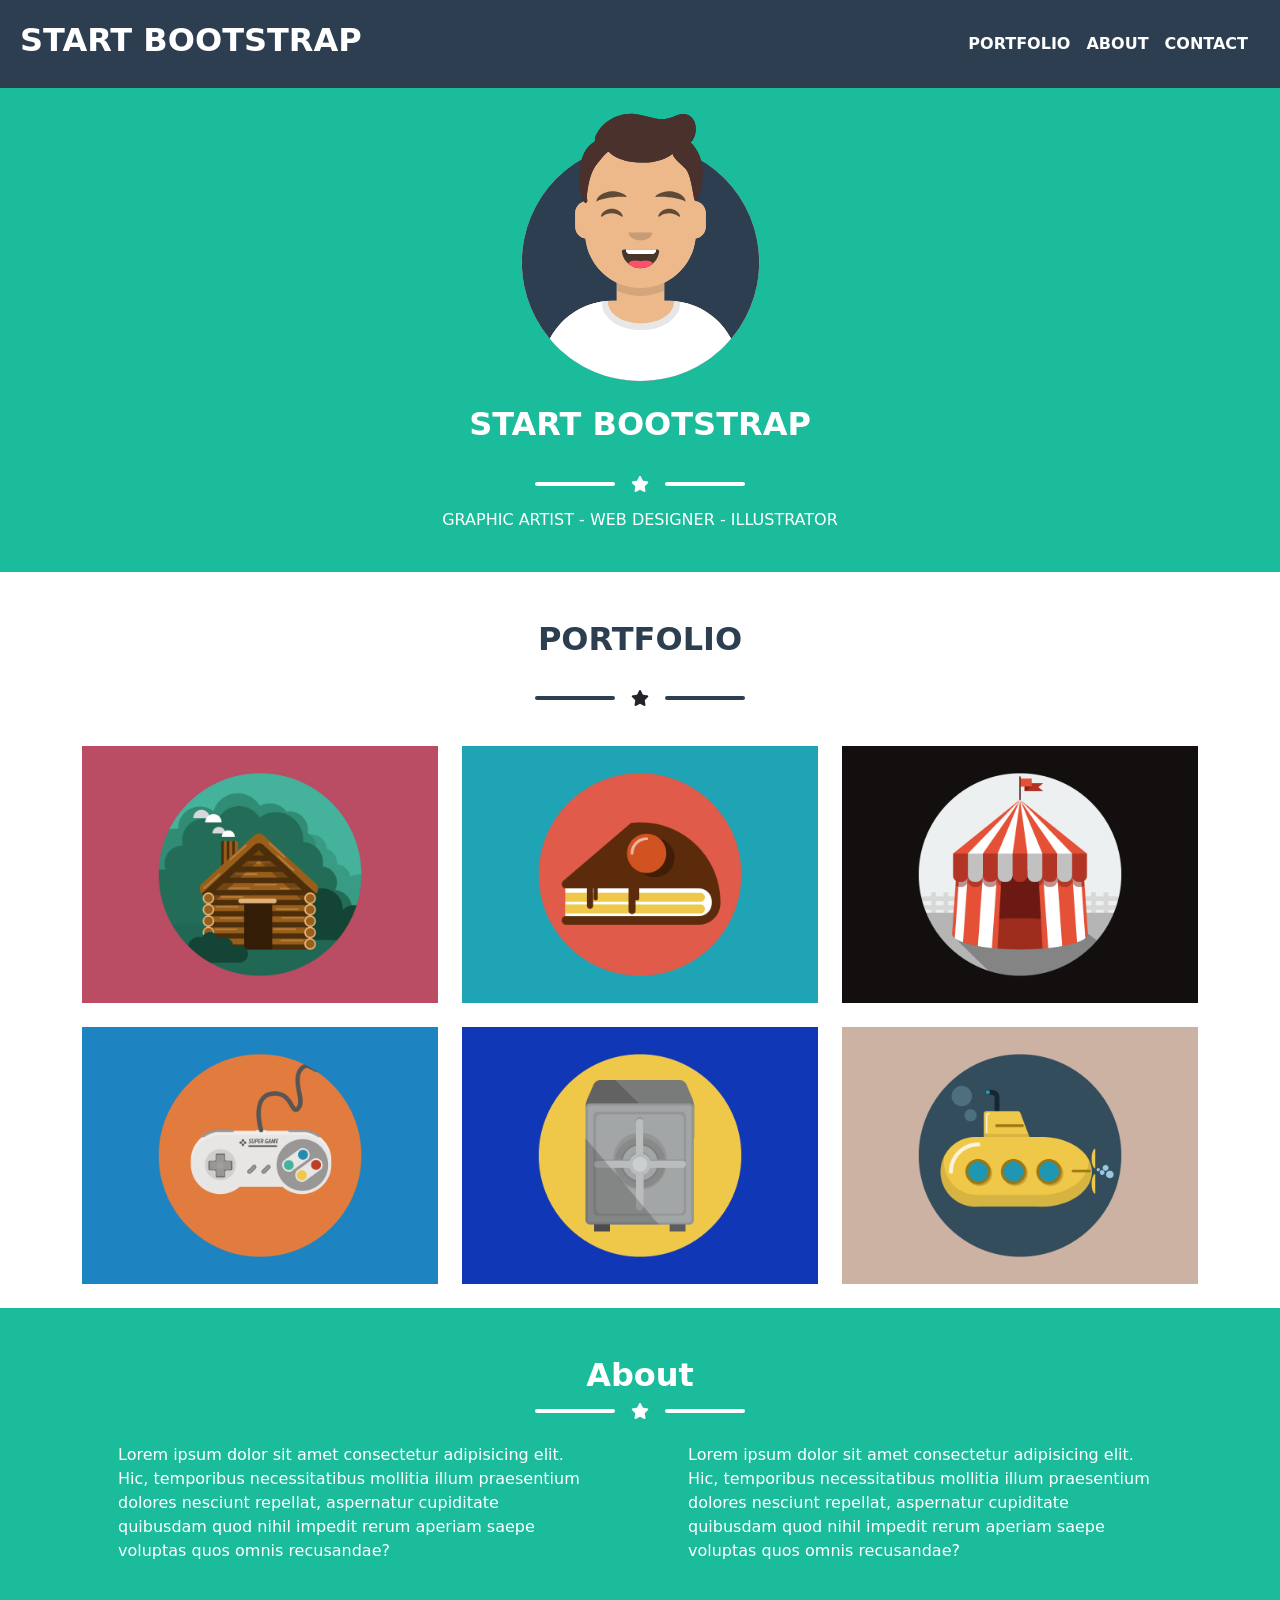
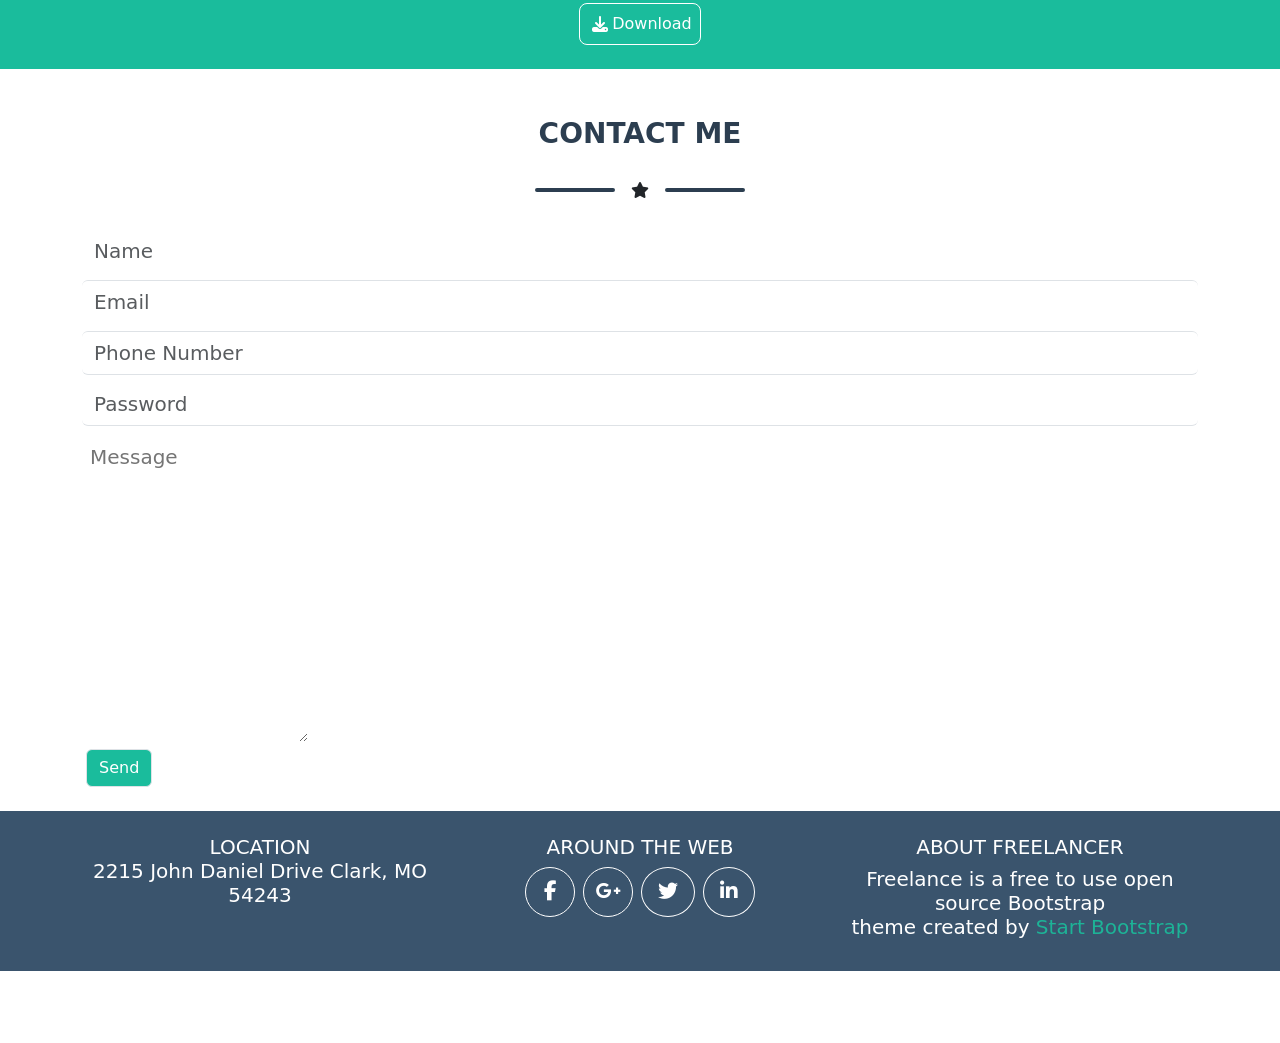
<file: index.html>
<!DOCTYPE html>
<html lang="en">
<head>
   <!-- Metadati -->

    <meta charset="UTF-8">
    <meta http-equiv="X-UA-Compatible" content="IE=edge">
    <meta name="viewport" content="width=device-width, initial-scale=1">
    <link rel="stylesheet" href="https://cdnjs.cloudflare.com/ajax/libs/font-awesome/6.2.0/css/all.min.css" integrity="sha512-xh6O/CkQoPOWDdYTDqeRdPCVd1SpvCA9XXcUnZS2FmJNp1coAFzvtCN9BmamE+4aHK8yyUHUSCcJHgXloTyT2A==" crossorigin="anonymous" referrerpolicy="no-referrer" />
    <link href="https://cdn.jsdelivr.net/npm/bootstrap@5.2.2/dist/css/bootstrap.min.css" rel="stylesheet" integrity="sha384-Zenh87qX5JnK2Jl0vWa8Ck2rdkQ2Bzep5IDxbcnCeuOxjzrPF/et3URy9Bv1WTRi" crossorigin="anonymous">
    <link rel="stylesheet" href="css/style.css">
    <title>Bootsrap Freelancer</title>

</head>
<body>

    <!-- Container Fluid -->

    <div class="container-fluid p-0">
        <header>
            <nav class="navbar py-3 navbar-expand-lg">
                <div class="container-fluid  d-flex">
                  <a class="navbar-brand text-white mx-2 "  href="#"><h2 class="fw-bold">
                    START BOOTSTRAP
                  </h2></a>
                  <button class="border border-white navbar-toggler text-white mx-2" type="button" data-bs-toggle="collapse" data-bs-target="#navbarSupportedContent" aria-controls="navbarSupportedContent" aria-expanded="false" aria-label="Toggle navigation">
                    <i class="fa-solid fa-bars text-white"></i>
                  </button>
                </div>
                <div class="collapse navbar-collapse" id="navbarSupportedContent">
                    <ul class="navbar-nav me-auto mb-2 mb-lg-0  mx-lg-4">
                      <li class="nav-item">
                        <a class="nav-link active text-white fw-bold text-center" aria-current="page" href="#">PORTFOLIO</a>
                      </li>
                      <li class="nav-item">
                        <a class="nav-link active text-white fw-bold text-center" aria-current="page" href="#">ABOUT</a>
                      </li>
                      <li class="nav-item">
                        <a class="nav-link active text-white fw-bold text-center" aria-current="page" href="#">CONTACT </a>
                      </li>
                     </ul>
                    
                  </div>
              </nav>
            
            <!--Jumbotron  -->

            <div class="hero py-3 " id="start_bs">
                <div class="container">
                    <div class="row justify-content-center mb-4">
                        <div class="col-6 col-md-5 col-lg-3">
                            <div class="logo_container">
                               <img src="img/avatar.svg" alt="Avatar">
                            </div>
                        </div>
                    </div>
                    <div class="row justify-content-center mb-4">
                        <div class="col-sm-8 col-lg-7">
                            <h2 class="fw-bold text-white text-center">
                                START BOOTSTRAP
                              </h2>
                        </div>
                    </div>
                    <div class="row justify-content-center mb-4">
                        <div class="col-sm-12 col-lg-5 ">
                            <div class=" d-flex justify-content-center align-items-center gap-3 mb-3">
                                <div class="line"></div>
                                <i class="fa-solid fa-star text-white"></i>
                                <div class="line"></div>
                            </div>
                            <div class="col-sm-12 col-md-12 col-lg-12 text-white text-center">
                                GRAPHIC ARTIST - WEB DESIGNER - ILLUSTRATOR
                            </div>
                        </div>
                     </div>
                  </div>
                </div>
            </div>
        </header>

        <!-- Parte Principale -->

        <main>
          <section>
            <div class="container">
                <div class="row justify-content-center mt-5">
                    <div class="col-4">
                        <h2 class="fw-bold  text-center port_folio">
                            PORTFOLIO
                          </h2>
                    </div>
                </div>
                <div class="row justify-content-center mt-4">
                    <div class="col-6">
                        <div class=" d-flex justify-content-center align-items-center gap-3 mb-3">
                            <div class="line line_portfolio"></div>
                            <i class="fa-solid fa-star "></i>
                            <div class="line line_portfolio"></div>
                        </div>
                    </div>
                </div>
                <div class="justify-content-center mt-4 row row-cols-1 row-cols-md-2 row-cols-lg-3">
                    <div class="col mb-4  ">
                        <img class="img-fluid  " src="img/cabin.png" alt="">
                        
                    </div>
                    <div class="col mb-4  ">
                        <img class="img-fluid  " src="img/cake.png" alt="">
                        
                    </div>
                    <div class="col mb-4  ">
                        <img class="img-fluid  " src="img/circus.png" alt="">
                        
                    </div>
                    <div class="col mb-4  ">
                        <img class="img-fluid  " src="img/game.png" alt="">
                        
                    </div>
                    <div class="col mb-4  ">
                        <img class="img-fluid  " src="img/safe.png" alt="">
                        
                    </div>
                    <div class="col mb-4  ">
                        <img class="img-fluid " src="img/submarine.png" alt="">
                        
                    </div>
                </div>
            </div>
          </section>
    
            <!-- Parte About -->
          <section>
            
            <div class="about_container">
                <div class="container">
                    <div class="row justify-content-center mt-5">
                        <div class="col-sm-4 text-center">
                            <h2 class="text-white fw-bold">
                                About
                            </h2>
                        </div>
                    </div>   
                    <div class=" d-flex justify-content-center align-items-center gap-3 mb-3">
                        <div class="line"></div>
                        <i class="fa-solid fa-star text-white"></i>
                        <div class="line"></div>
                    </div> 
                    <div class="row justify-content-center mt-4">
                        <div class="col-sm-11 col-md-6 text-white px-5">
                           <p> Lorem ipsum dolor sit amet consectetur adipisicing elit. Hic, temporibus necessitatibus mollitia illum praesentium dolores nesciunt repellat, aspernatur cupiditate quibusdam quod nihil impedit rerum aperiam saepe voluptas quos omnis recusandae?
                           </p>
                        </div>
                        <div class="col-sm-11 col-md-6 text-white px-5">
                            <p> Lorem ipsum dolor sit amet consectetur adipisicing elit. Hic, temporibus necessitatibus mollitia illum praesentium dolores nesciunt repellat, aspernatur cupiditate quibusdam quod nihil impedit rerum aperiam saepe voluptas quos omnis recusandae?
                            </p>
                         </div>
                    </div>
                     <div class="row justify-content-center my-4">
                        <div class=" col-5 col-md-3 col-lg-2 d-flex justify-content-center ">
                           <button class=" mx-4 border border-white  rounded-3 p-2 align-items-center  d-flex text-white bg-transparent">
                            <i class=" px-1 fa-solid fa-download"></i>  Download
                           </button>
                        </div>
                    </div>                 
                </div>
            </div>
          </section>
    
            <!-- Parte Contatti -->

          <section>
            <div class="container">
                <div class="row justify-content-center mt-5">
                    <div>
                        <h3 class="port_folio text-center fw-bold">
                            CONTACT ME
                        </h3>
                    </div>
                    
                </div>   
                <div class="row justify-content-center mt-4">
                    <div class="col-4">
                        <div class="block"> </div>
                    </div>
                </div>  
                <div class=" d-flex justify-content-center align-items-center gap-3 mb-3">
                    <div class="line line_portfolio"></div>
                    <i class="fa-solid fa-star "></i>
                    <div class="line line_portfolio"></div>
                </div> 
                <div class="row justify-content-center my-4">
                    <div class="col-12 col-lg-12">
                        <form>
                            <div class="mb-3">
                                <input type="text" placeholder="Name" class="fs-5 form-control my-2 border-0" >
                              <input type="email" placeholder="Email" class=" fs-5 form-control border border-bottom-0 border-end-0 border-start-0" id="exampleInputEmail1" aria-describedby="emailHelp">
                              <input type="text" placeholder="Phone Number" class="fs-5 form-control my-2 border  border-end-0 border-start-0" >
                              <input type="password" placeholder="Password" class="fs-5 form-control border  border-end-0 border-start-0 border-top-0" id="exampleInputPassword1">
                            </div>
                           <textarea name="Message"  placeholder="Message" id="" cols="20" rows="10" class=" mx-2 fs-5 border-0"></textarea>
                            <div >
                                <button type="submit" id="se_nd" class=" border btn btn-primary mx-1">Send</button>
                            </div>
                            
                          </form>
                    </div>
                </div>   
               
            </div>
        </main>
    </div>
          </section>

    <!-- Footer -->

    <footer>
        <div class="foot_container">
            <div class="container">
                <div class="row row-cols-1 row-cols-md-3  py-3 justify-content-center">
                    <div class="col  py-2 ">
                        <h5 class="text-white text-center">
                            LOCATION <br>
                            2215 John Daniel Drive Clark, MO 54243
                        </h5>
                    </div>
                    
                    <div class="col  py-2">
                        
                        <h5 class="text-white text-center">
                           AROUND THE WEB
                        </h5>
                        <div class="icone_container d-flex justify-content-center">
                            <div class="  icone border border-white mx-1 rounded-circle text-center text-white px-3  py-2 fs-5"><i class="fa-brands fa-facebook-f"></i></div>
                            <div class=" icone border border-white mx-1 rounded-circle text-center text-white px-2 py-2 fs-5"><i class="fa-brands fa-google-plus-g"></i></div>
                            <div class="icone  border border-white mx-1 rounded-circle text-center text-white px-3 py-2 fs-5"><i class="fa-brands fa-twitter"></i></div>
                            <div class="icone  border border-white mx-1 rounded-circle text-center text-white px-3 py-2 fs-5"><i class="fa-brands fa-linkedin-in"></i></div>
                        </div>
                    </div>
                    <div class="col py-2">
                        <h5 class="text-white text-center">
                            ABOUT FREELANCER
                         </h5>
                         <h5 class="text-white text-center">
                           Freelance is a free to use open source Bootstrap <br>
                           theme created by <a href="#start_bs" class="text-decoration-none "  id="star_t">
                            Start  Bootstrap
                           </a>
                         </h5>
                    </div>
                </div>              
            </div>
        </div>

        <div class="copy">
            <div class="container">
                <div class="row justify-content-center py-4">
                    <div class="col-6 text-white text-center">
                        POWERED BY YARI
                         </div>
                    </div>
            </div>
        </div>
    </footer>

    <!-- js Bootsrap -->

    <script src="https://cdn.jsdelivr.net/npm/@popperjs/core@2.11.6/dist/umd/popper.min.js" integrity="sha384-oBqDVmMz9ATKxIep9tiCxS/Z9fNfEXiDAYTujMAeBAsjFuCZSmKbSSUnQlmh/jp3" crossorigin="anonymous"></script>
    <script src="https://cdn.jsdelivr.net/npm/bootstrap@5.2.2/dist/js/bootstrap.min.js" integrity="sha384-IDwe1+LCz02ROU9k972gdyvl+AESN10+x7tBKgc9I5HFtuNz0wWnPclzo6p9vxnk" crossorigin="anonymous"></script>
    </body>
</html>
</file>
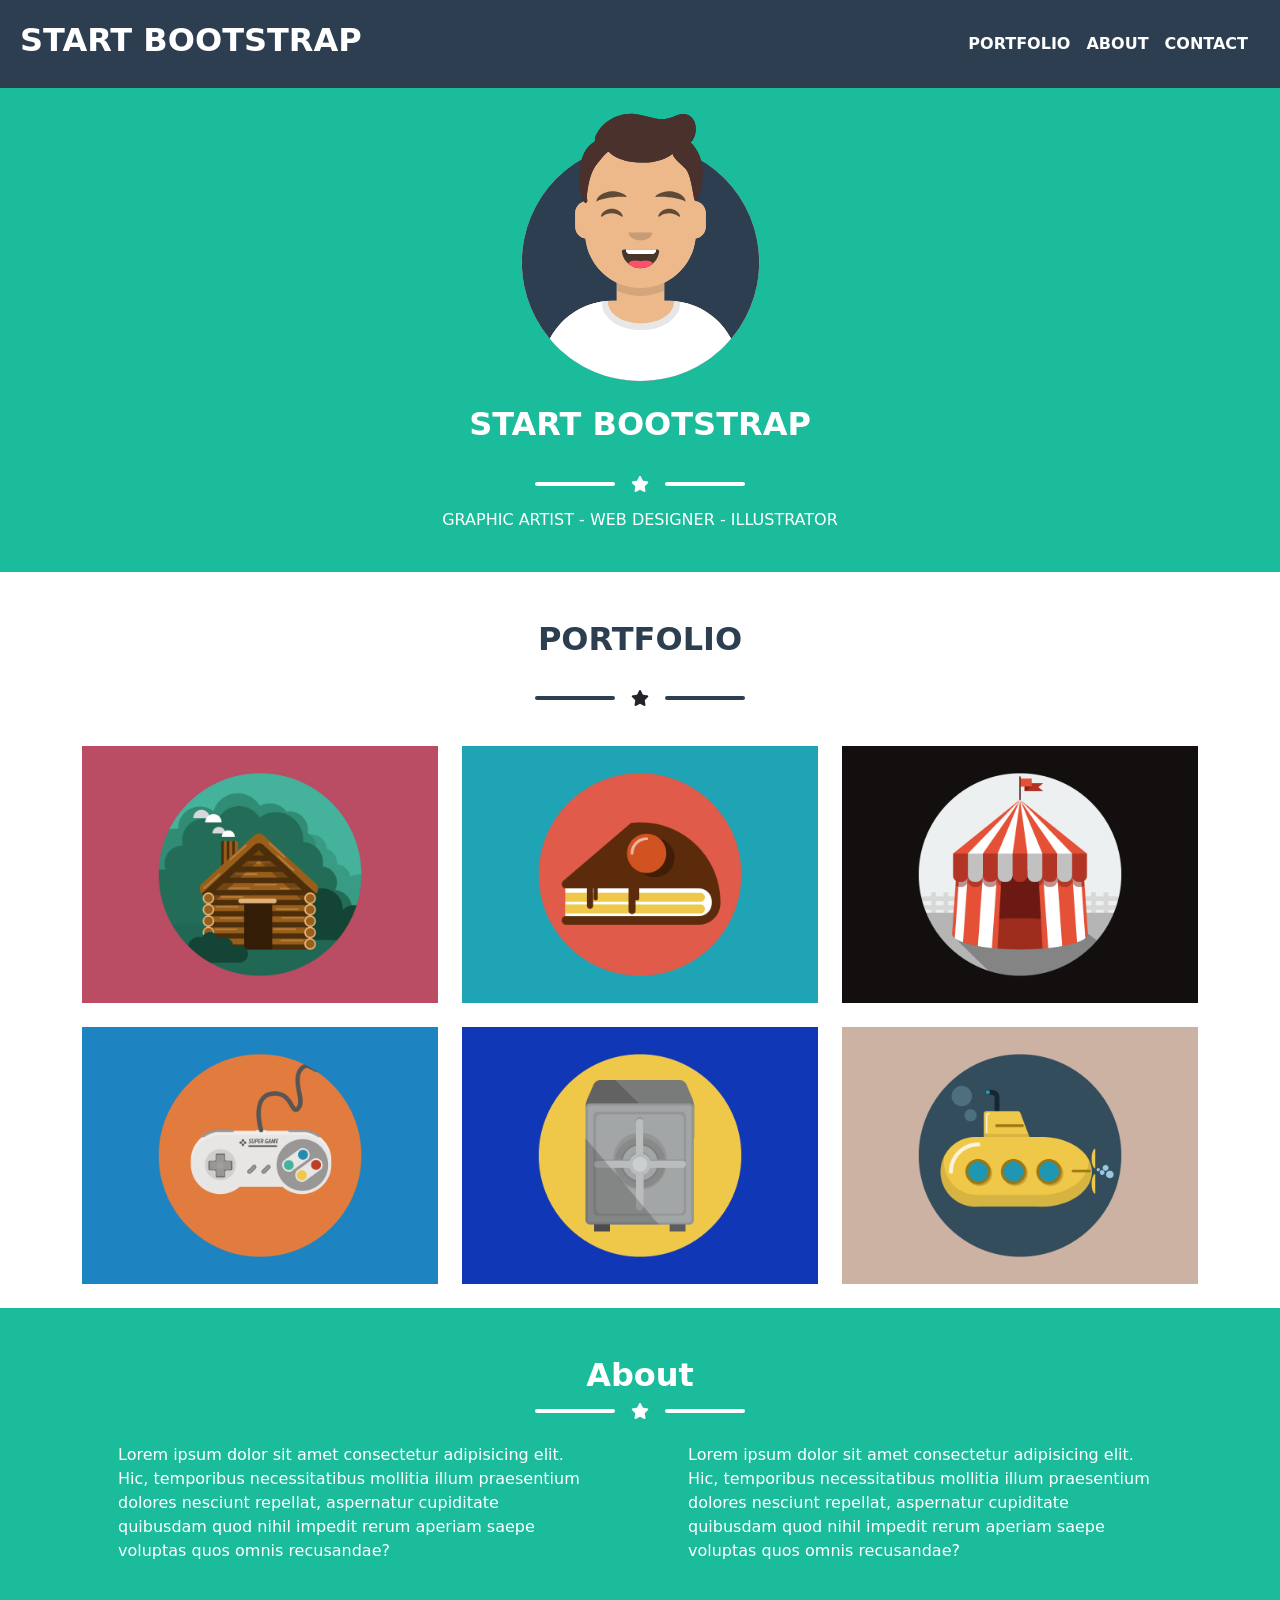
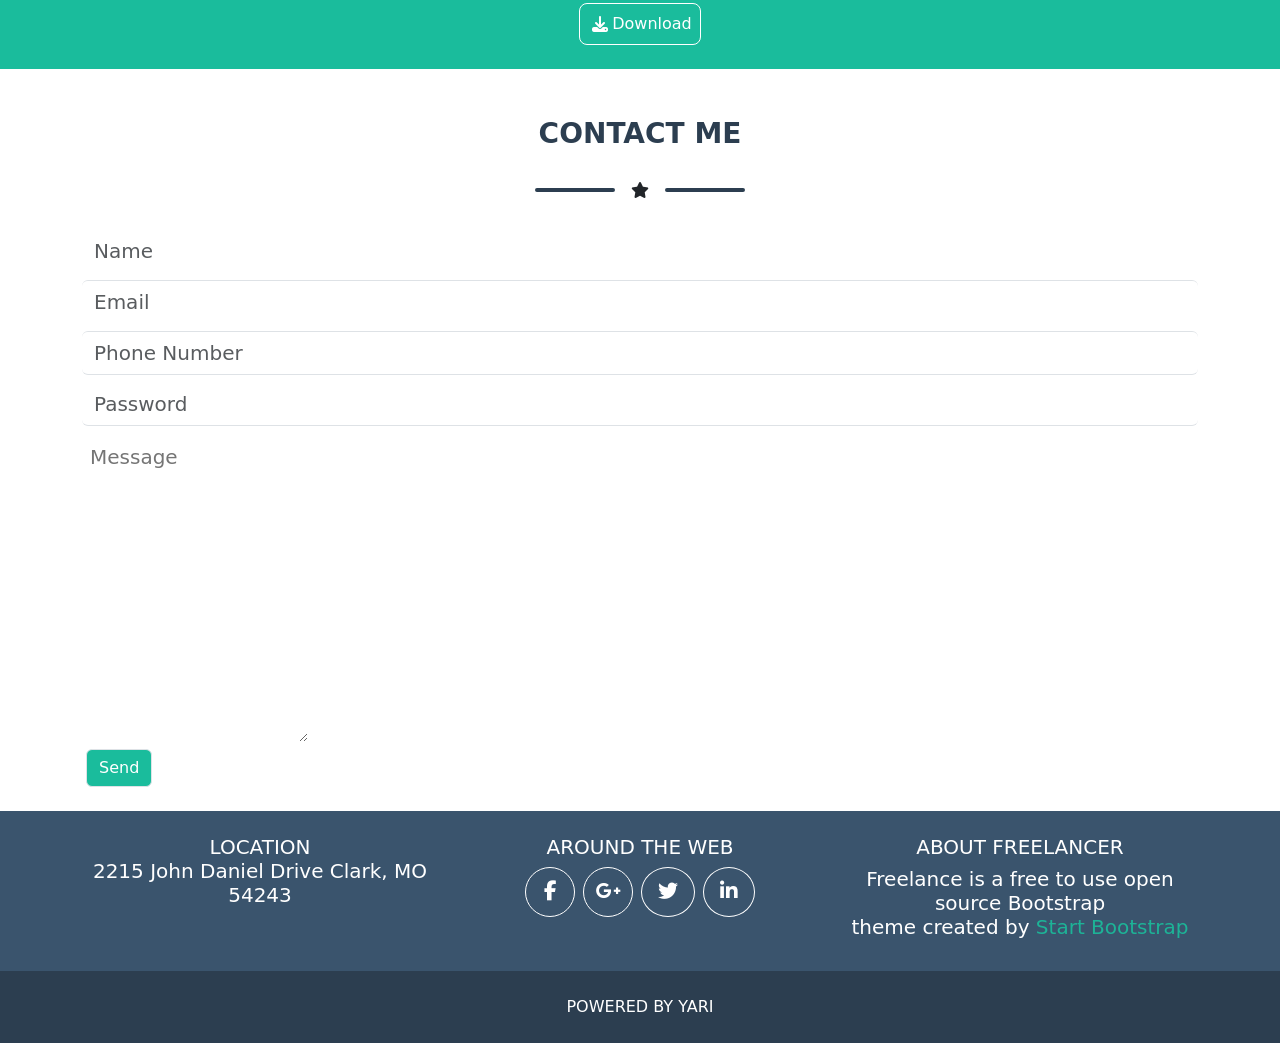
<file: Bonus/index.html>
<!DOCTYPE html>
<html lang="en">
<head>
   <!-- Metadati -->

    <meta charset="UTF-8">
    <meta http-equiv="X-UA-Compatible" content="IE=edge">
    <meta name="viewport" content="width=device-width, initial-scale=1">
    <link rel="stylesheet" href="https://cdnjs.cloudflare.com/ajax/libs/font-awesome/6.2.0/css/all.min.css" integrity="sha512-xh6O/CkQoPOWDdYTDqeRdPCVd1SpvCA9XXcUnZS2FmJNp1coAFzvtCN9BmamE+4aHK8yyUHUSCcJHgXloTyT2A==" crossorigin="anonymous" referrerpolicy="no-referrer" />
    <link href="https://cdn.jsdelivr.net/npm/bootstrap@5.2.2/dist/css/bootstrap.min.css" rel="stylesheet" integrity="sha384-Zenh87qX5JnK2Jl0vWa8Ck2rdkQ2Bzep5IDxbcnCeuOxjzrPF/et3URy9Bv1WTRi" crossorigin="anonymous">
    <link rel="stylesheet" href="css/style.css">
    <title>Bootsrap Freelancer</title>

</head>
<body>

    <!-- Container Fluid -->

    <div class="container-fluid p-0">
        <header>
            <nav class="navbar py-3 navbar-expand-lg">
                <div class="container-fluid  d-flex">
                  <a class="navbar-brand text-white mx-2 "  href="#"><h2 class="fw-bold">
                    START BOOTSTRAP
                  </h2></a>
                  <button class="border border-white navbar-toggler text-white mx-2" type="button" data-bs-toggle="collapse" data-bs-target="#navbarSupportedContent" aria-controls="navbarSupportedContent" aria-expanded="false" aria-label="Toggle navigation">
                    <i class="fa-solid fa-bars text-white"></i>
                  </button>
                </div>
                <div class="collapse navbar-collapse" id="navbarSupportedContent">
                    <ul class="navbar-nav me-auto mb-2 mb-lg-0  mx-lg-4">
                      <li class="nav-item">
                        <a class="nav-link active text-white fw-bold text-center" aria-current="page" href="#">PORTFOLIO</a>
                      </li>
                      <li class="nav-item">
                        <a class="nav-link active text-white fw-bold text-center" aria-current="page" href="#">ABOUT</a>
                      </li>
                      <li class="nav-item">
                        <a class="nav-link active text-white fw-bold text-center" aria-current="page" href="#">CONTACT </a>
                      </li>
                     </ul>
                    
                  </div>
              </nav>
            
            <!--Jumbotron  -->

            <div class="hero py-3 " id="start_bs">
                <div class="container">
                    <div class="row justify-content-center mb-4">
                        <div class="col-6 col-md-5 col-lg-3">
                            <div class="logo_container">
                               <img src="img/avatar.svg" alt="Avatar">
                            </div>
                        </div>
                    </div>
                    <div class="row justify-content-center mb-4">
                        <div class="col-sm-8 col-lg-7">
                            <h2 class="fw-bold text-white text-center">
                                START BOOTSTRAP
                              </h2>
                        </div>
                    </div>
                    <div class="row justify-content-center mb-4">
                        <div class="col-sm-12 col-lg-5 ">
                            <div class=" d-flex justify-content-center align-items-center gap-3 mb-3">
                                <div class="line"></div>
                                <i class="fa-solid fa-star text-white"></i>
                                <div class="line"></div>
                            </div>
                            <div class="col-sm-12 col-md-12 col-lg-12 text-white text-center">
                                GRAPHIC ARTIST - WEB DESIGNER - ILLUSTRATOR
                            </div>
                        </div>
                     </div>
                  </div>
                </div>
            </div>
        </header>

        <!-- Parte Principale -->

        <main>
          <section>
            <div class="container">
                <div class="row justify-content-center mt-5">
                    <div class="col-4">
                        <h2 class="fw-bold  text-center port_folio">
                            PORTFOLIO
                          </h2>
                    </div>
                </div>
                <div class="row justify-content-center mt-4">
                    <div class="col-6">
                        <div class=" d-flex justify-content-center align-items-center gap-3 mb-3">
                            <div class="line line_portfolio"></div>
                            <i class="fa-solid fa-star "></i>
                            <div class="line line_portfolio"></div>
                        </div>
                    </div>
                </div>
                <div class="justify-content-center mt-4 row row-cols-1 row-cols-md-2 row-cols-lg-3">
                    <div class="col mb-4 position-relative ">
                        <img class="img-fluid d-flex justify-content-center align-items-center" src="img/cabin.png" alt="">
                        <h4 class=" text-black position-absolute top-50 start-50 translate-middle ">
                            CONTACT US
                        </h4>
                    </div>
                    <div class="col mb-4 position-relative ">
                        <img class="img-fluid d-flex justify-content-center align-items-center" src="img/cake.png" alt="">
                        <h4 class=" text-black position-absolute top-50 start-50 translate-middle ">
                            CONTACT US
                        </h4>
                    </div>
                    <div class="col mb-4 position-relative ">
                        <img class="img-fluid d-flex justify-content-center align-items-center" src="img/circus.png" alt="">
                        <h4 class=" text-black position-absolute top-50 start-50 translate-middle ">
                            CONTACT US
                        </h4>
                    </div>
                    <div class="col mb-4 position-relative ">
                        <img class="img-fluid d-flex justify-content-center align-items-center" src="img/game.png" alt="">
                        <h4 class=" text-black position-absolute top-50 start-50 translate-middle ">
                            CONTACT US
                        </h4>
                    </div>
                    <div class="col mb-4 position-relative ">
                        <img class="img-fluid d-flex justify-content-center align-items-center" src="img/safe.png" alt="">
                        <h4 class=" text-black position-absolute top-50 start-50 translate-middle ">
                            CONTACT US
                        </h4>
                    </div>
                    <div class="col mb-4 position-relative ">
                        <img class="img-fluid d-flex justify-content-center align-items-center" src="img/submarine.png" alt="">
                        <h4 class=" text-black position-absolute top-50 start-50 translate-middle ">
                            CONTACT US
                        </h4>
                    </div>
                </div>
            </div>
          </section>
    
            <!-- Parte About -->
          <section>
            
            <div class="about_container">
                <div class="container">
                    <div class="row justify-content-center mt-5">
                        <div class="col-sm-4 text-center">
                            <h2 class="text-white fw-bold">
                                About
                            </h2>
                        </div>
                    </div>   
                    <div class=" d-flex justify-content-center align-items-center gap-3 mb-3">
                        <div class="line"></div>
                        <i class="fa-solid fa-star text-white"></i>
                        <div class="line"></div>
                    </div> 
                    <div class="row justify-content-center mt-4">
                        <div class="col-sm-11 col-md-6 text-white px-5">
                           <p> Lorem ipsum dolor sit amet consectetur adipisicing elit. Hic, temporibus necessitatibus mollitia illum praesentium dolores nesciunt repellat, aspernatur cupiditate quibusdam quod nihil impedit rerum aperiam saepe voluptas quos omnis recusandae?
                           </p>
                        </div>
                        <div class="col-sm-11 col-md-6 text-white px-5">
                            <p> Lorem ipsum dolor sit amet consectetur adipisicing elit. Hic, temporibus necessitatibus mollitia illum praesentium dolores nesciunt repellat, aspernatur cupiditate quibusdam quod nihil impedit rerum aperiam saepe voluptas quos omnis recusandae?
                            </p>
                         </div>
                    </div>
                     <div class="row justify-content-center my-4">
                        <div class=" col-5 col-md-3 col-lg-2 d-flex justify-content-center ">
                           <button class=" mx-4 border border-white  rounded-3 p-2 align-items-center  d-flex text-white bg-transparent">
                            <i class=" px-1 fa-solid fa-download"></i>  Download
                           </button>
                        </div>
                    </div>                 
                </div>
            </div>
          </section>
    
            <!-- Parte Contatti -->

          <section>
            <div class="container">
                <div class="row justify-content-center mt-5">
                    <div>
                        <h3 class="port_folio text-center fw-bold">
                            CONTACT ME
                        </h3>
                    </div>
                    
                </div>   
                <div class="row justify-content-center mt-4">
                    <div class="col-4">
                        <div class="block"> </div>
                    </div>
                </div>  
                <div class=" d-flex justify-content-center align-items-center gap-3 mb-3">
                    <div class="line line_portfolio"></div>
                    <i class="fa-solid fa-star "></i>
                    <div class="line line_portfolio"></div>
                </div> 
                <div class="row justify-content-center my-4">
                    <div class="col-12 col-lg-12">
                        <form>
                            <div class="mb-3">
                                <input type="text" placeholder="Name" class="fs-5 form-control my-2 border-0" >
                              <input type="email" placeholder="Email" class=" fs-5 form-control border border-bottom-0 border-end-0 border-start-0" id="exampleInputEmail1" aria-describedby="emailHelp">
                              <input type="text" placeholder="Phone Number" class="fs-5 form-control my-2 border  border-end-0 border-start-0" >
                              <input type="password" placeholder="Password" class="fs-5 form-control border  border-end-0 border-start-0 border-top-0" id="exampleInputPassword1">
                            </div>
                           <textarea name="Message"  placeholder="Message" id="" cols="20" rows="10" class=" mx-2 fs-5 border-0"></textarea>
                            <div >
                                <button type="submit" id="se_nd" class=" border btn btn-primary mx-1">Send</button>
                            </div>
                            
                          </form>
                    </div>
                </div>   
               
            </div>
        </main>
    </div>
          </section>

    <!-- Footer -->

    <footer>
        <div class="foot_container">
            <div class="container">
                <div class="row row-cols-1 row-cols-md-3  py-3 justify-content-center">
                    <div class="col  py-2 ">
                        <h5 class="text-white text-center">
                            LOCATION <br>
                            2215 John Daniel Drive Clark, MO 54243
                        </h5>
                    </div>
                    
                    <div class="col  py-2">
                        
                        <h5 class="text-white text-center">
                           AROUND THE WEB
                        </h5>
                        <div class="icone_container">
                            <div class="  icone border border-white mx-1 rounded-circle text-center text-white px-3  py-2 fs-5"><i class="fa-brands fa-facebook-f"></i></div>
                            <div class=" icone border border-white mx-1 rounded-circle text-center text-white px-2 py-2 fs-5"><i class="fa-brands fa-google-plus-g"></i></div>
                            <div class="icone  border border-white mx-1 rounded-circle text-center text-white px-3 py-2 fs-5"><i class="fa-brands fa-twitter"></i></div>
                            <div class="icone  border border-white mx-1 rounded-circle text-center text-white px-3 py-2 fs-5"><i class="fa-brands fa-linkedin-in"></i></div>
                        </div>
                    </div>
                    <div class="col py-2">
                        <h5 class="text-white text-center">
                            ABOUT FREELANCER
                         </h5>
                         <h5 class="text-white text-center">
                           Freelance is a free to use open source Bootstrap <br>
                           theme created by <a href="#start_bs" class="text-decoration-none "  id="star_t">
                            Start  Bootstrap
                           </a>
                         </h5>
                    </div>
                </div>              
            </div>
        </div>

        <div class="copy">
            <div class="container">
                <div class="row justify-content-center py-4">
                    <div class="col-6 text-white text-center">
                        POWERED BY YARI
                         </div>
                    </div>
            </div>
        </div>
    </footer>

    <!-- js Bootsrap -->

    <script src="https://cdn.jsdelivr.net/npm/@popperjs/core@2.11.6/dist/umd/popper.min.js" integrity="sha384-oBqDVmMz9ATKxIep9tiCxS/Z9fNfEXiDAYTujMAeBAsjFuCZSmKbSSUnQlmh/jp3" crossorigin="anonymous"></script>
    <script src="https://cdn.jsdelivr.net/npm/bootstrap@5.2.2/dist/js/bootstrap.min.js" integrity="sha384-IDwe1+LCz02ROU9k972gdyvl+AESN10+x7tBKgc9I5HFtuNz0wWnPclzo6p9vxnk" crossorigin="anonymous"></script>
    </body>
</html>
</file>
<file: css/style.css>
/* REgole Generali */
*{
    margin: 0;
    padding: 0;
    box-sizing: border-box;
}

/* Regole Header */

nav{
    background-color: #2c3e50;
        
   
    
}

.navbar-toggler:focus {
   
    box-shadow: 0 0 0;
  }

.hero {
    display: flex;
    align-items: center;
    background-color: #1abc9c;
    /* debug */
    /* height: 500px; */
}

/* Regole Main */

.line {
    width: 80px;
    height: 0;
    border: 2px solid #fff;
    border-radius: 4px;
}

.line_portfolio{
    border: 2px solid #2c3e50;
}


.star {
    color: #2c3e50;
}

.port_folio , .star{
    color: #2c3e50;
}



#se_nd{
    background-color: #1abc9c;
}

.about_container{
    display: flex;
    background-color: #1abc9c;
}

.button {
    width: 80px;
    height: 40px;
    background-color: aqua;
    border: 2px solid;
   
}

/* Regole footer */



.foot_container {

    background-color: #3a546d;

}

.icone {

border: 1px solid;

min-height: 50px;
min-width: 50px;

}




#star_t{
    color: #1db397;
}
</file>
<file: Bonus/css/style.css>
/* REgole Generali */
*{
    margin: 0;
    padding: 0;
    box-sizing: border-box;
}

/* Regole Header */

nav{
    background-color: #2c3e50;
        
   
    
}

.navbar-toggler:focus {
   
    box-shadow: 0 0 0;
  }

.hero {
    display: flex;
    align-items: center;
    background-color: #1abc9c;
    /* debug */
    /* height: 500px; */
}

/* Regole Main */

.line {
    width: 80px;
    height: 0;
    border: 2px solid #fff;
    border-radius: 4px;
}

.line_portfolio{
    border: 2px solid #2c3e50;
}


.star {
    color: #2c3e50;
}

.port_folio , .star{
    color: #2c3e50;
}



#se_nd{
    background-color: #1abc9c;
}

.about_container{
    display: flex;
    background-color: #1abc9c;
}

.button {
    width: 80px;
    height: 40px;
    background-color: aqua;
    border: 2px solid;
   
}

/* Regole footer */



.foot_container {

    background-color: #3a546d;

}

.icone {

border: 1px solid;

min-height: 50px;
min-width: 50px;

}

h4{
    transition: ease-in-out 1s;
}

.col h4 {
   transition: ease-in-out 1s;
    display: none;
}

.col .img-fluid{
    transition: ease-in-out 1s;
}
 .col:hover h4{
    display: block;
    font-weight: bold;
    
}


.col:hover .img-fluid{
    opacity: 0.3;
    cursor: pointer;
}

.icone_container {
display: flex;
justify-content: center;

}

.copy {
background-color: #2c3e50;

}


#star_t{
    color: #1db397;
}
</file>
